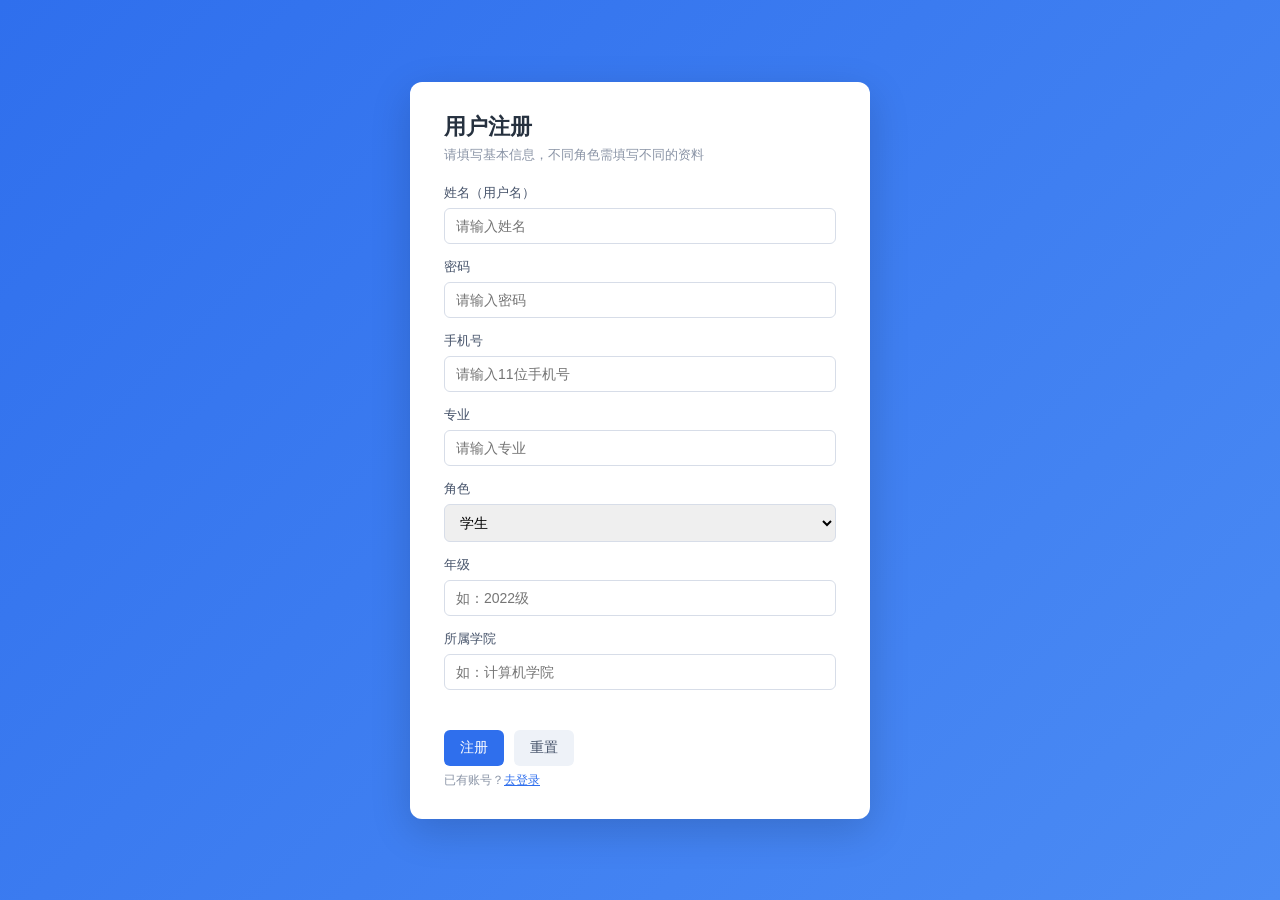
<file: LibraryWeb2026/src/main/webapp/register.html>
<!DOCTYPE html>
<html lang="zh-CN">
<head>
  <meta charset="UTF-8">
  <meta name="viewport" content="width=device-width, initial-scale=1.0">
  <title>注册 - 图书馆管理系统</title>
  <link rel="stylesheet" href="css/style.css">
</head>
<body>
<div class="auth-page">
  <div class="auth-box" style="width: 460px;">
    <h1>用户注册</h1>
    <div class="subtitle">请填写基本信息，不同角色需填写不同的资料</div>
    <div class="field">
      <label>姓名（用户名）</label>
      <input id="name" type="text" placeholder="请输入姓名">
    </div>
    <div class="field">
      <label>密码</label>
      <input id="password" type="password" placeholder="请输入密码">
    </div>
    <div class="field">
      <label>手机号</label>
      <input id="phone" type="text" placeholder="请输入11位手机号">
    </div>
    <div class="field">
      <label>专业</label>
      <input id="major" type="text" placeholder="请输入专业">
    </div>
    <div class="field">
      <label>角色</label>
      <select id="role">
        <option value="学生">学生</option>
        <option value="教师">教师</option>
        <option value="操作员">操作员</option>
        <option value="管理员">管理员</option>
      </select>
    </div>
    <div id="studentFields" class="role-fields">
      <div class="field"><label>年级</label><input id="grade" type="text" placeholder="如：2022级"></div>
      <div class="field"><label>所属学院</label><input id="college" type="text" placeholder="如：计算机学院"></div>
    </div>
    <div id="teacherFields" class="role-fields" style="display:none;">
      <div class="field"><label>所属学院</label><input id="tCollege" type="text" placeholder="如：信息学院"></div>
      <div class="field"><label>职称</label><input id="title" type="text" placeholder="如：教授"></div>
    </div>
    <div id="operatorFields" class="role-fields" style="display:none;">
      <div class="field"><label>职务</label><input id="duty" type="text" placeholder="如：图书管理员"></div>
      <div class="field"><label>负责区域</label><input id="area" type="text" placeholder="如：一楼"></div>
    </div>
    <div id="adminFields" class="role-fields" style="display:none;">
      <div class="field"><label>权限等级</label><input id="permissionLevel" type="number" placeholder="如：1"></div>
      <div class="field"><label>入职时间</label><input id="entryTime" type="date"></div>
    </div>
    <div class="error-tip" id="tip"></div>
    <div class="btn-row">
      <button class="btn" id="submitBtn">注册</button>
      <button class="btn secondary" id="resetBtn">重置</button>
    </div>
    <p class="hint">已有账号？<a class="link" href="login.html">去登录</a></p>
  </div>
</div>
<script src="js/jquery.min.js"></script>
<script src="js/axios.min.js"></script>
<script src="js/common.js"></script>
<script src="js/register.js"></script>
</body>
</html>
</file>
<file: LibraryWeb2026/src/main/webapp/css/style.css>
* { box-sizing: border-box; margin: 0; padding: 0; }
body {
  font-family: "Microsoft YaHei", "PingFang SC", Arial, sans-serif;
  background: #f3f5f9;
  color: #26313f;
}
[v-cloak] { display: none; }

.auth-page {
  min-height: 100vh;
  display: flex;
  align-items: center;
  justify-content: center;
  background: linear-gradient(135deg, #2f6fed 0%, #4b8bf4 100%);
}
.auth-box {
  width: 380px;
  background: #fff;
  border-radius: 12px;
  padding: 30px 34px;
  box-shadow: 0 12px 40px rgba(0,0,0,.16);
}
.auth-box h1 { font-size: 22px; margin-bottom: 4px; }
.auth-box .subtitle { color: #8a94a6; font-size: 13px; margin-bottom: 20px; }
.field { margin-bottom: 14px; }
.field label { display: block; font-size: 13px; margin-bottom: 6px; color: #46536a; }
.field input, .field select {
  width: 100%; padding: 9px 11px; border: 1px solid #d7dde8;
  border-radius: 6px; font-size: 14px; outline: none;
}
.field input:focus, .field select:focus { border-color: #2f6fed; }
.captcha-row { display: flex; gap: 10px; }
.captcha-row img { height: 38px; border: 1px solid #d7dde8; border-radius: 6px; cursor: pointer; }
.btn {
  display: inline-block; border: none; border-radius: 6px; padding: 9px 16px;
  font-size: 14px; cursor: pointer; background: #2f6fed; color: #fff;
}
.btn:hover { opacity: .92; }
.btn.secondary { background: #eef2f8; color: #46536a; }
.btn.danger { background: #e5484d; }
.btn.small { padding: 5px 10px; font-size: 12px; }
.btn:disabled { background: #b9c3d4; cursor: not-allowed; }
.btn-row { display: flex; gap: 10px; margin-top: 8px; }
.hint { font-size: 12px; color: #8a94a6; margin-top: 6px; }
.link { color: #2f6fed; cursor: pointer; }
.error-tip { color: #e5484d; font-size: 13px; min-height: 18px; margin: 6px 0; }

.topbar {
  height: 60px; background: #1f2c47; color: #fff;
  display: flex; align-items: center; justify-content: space-between; padding: 0 22px;
}
.topbar .brand { font-size: 17px; font-weight: 600; }
.topbar .user { display: flex; align-items: center; gap: 10px; font-size: 14px; }
.badge { background: #2f6fed; padding: 2px 9px; border-radius: 12px; font-size: 12px; }
.layout { display: flex; min-height: calc(100vh - 60px); }
.sidebar { width: 230px; background: #fff; border-right: 1px solid #e5e9f2; padding: 18px 12px; }
.sidebar .menu-card {
  padding: 12px 14px; border-radius: 8px; margin-bottom: 8px; cursor: pointer;
  background: #f7f9fc; color: #46536a; font-size: 14px;
}
.sidebar .menu-card:hover { background: #eef4ff; }
.sidebar .menu-card.active { background: #2f6fed; color: #fff; }
.content { flex: 1; padding: 22px; overflow: auto; }
.panel { background: #fff; border-radius: 10px; padding: 20px; margin-bottom: 18px; box-shadow: 0 3px 14px rgba(0,0,0,.05); }
.panel h2 { font-size: 18px; margin-bottom: 14px; }
.panel h3 { font-size: 15px; margin: 14px 0 8px; }
.toolbar { display: flex; gap: 10px; flex-wrap: wrap; margin-bottom: 14px; align-items: center; }
.toolbar input, .toolbar select {
  padding: 8px 10px; border: 1px solid #d7dde8; border-radius: 6px; font-size: 13px;
}
table { width: 100%; border-collapse: collapse; font-size: 13px; }
th, td { border-bottom: 1px solid #eef1f6; padding: 9px 8px; text-align: left; }
th { background: #f7f9fc; color: #46536a; }
tr:hover td { background: #fbfcff; }
.tag { padding: 2px 8px; border-radius: 10px; font-size: 12px; }
.tag.normal { background: #e7f6ec; color: #1f9d55; }
.tag.discarded { background: #fdeeee; color: #e5484d; }
.tag.returned { background: #e7f6ec; color: #1f9d55; }
.tag.unreturned { background: #fff3d6; color: #b7791f; }
.tag.overdue { background: #fdeeee; color: #e5484d; }
.tabs { display: flex; gap: 8px; margin-bottom: 12px; }
.tabs button { padding: 7px 14px; border: 1px solid #d7dde8; background: #fff; border-radius: 6px; cursor: pointer; }
.tabs button.active { background: #2f6fed; color: #fff; border-color: #2f6fed; }
.empty { color: #8a94a6; font-size: 13px; padding: 16px 0; }
.form-grid { display: grid; grid-template-columns: 1fr 1fr; gap: 0 18px; }
.form-grid .field.full { grid-column: 1 / -1; }

.modal-mask { position: fixed; inset: 0; background: rgba(0,0,0,.45); display: flex; align-items: center; justify-content: center; z-index: 50; }
.modal { width: 420px; background: #fff; border-radius: 10px; padding: 20px; }
.modal h3 { margin-bottom: 12px; }
.modal .detail { font-size: 14px; line-height: 1.9; }
.toast {
  position: fixed; top: 24px; left: 50%; transform: translateX(-50%);
  background: #1f9d55; color: #fff; padding: 10px 18px; border-radius: 8px; z-index: 99;
  font-size: 14px; box-shadow: 0 6px 18px rgba(0,0,0,.2);
}
.toast.error { background: #e5484d; }
</file>
